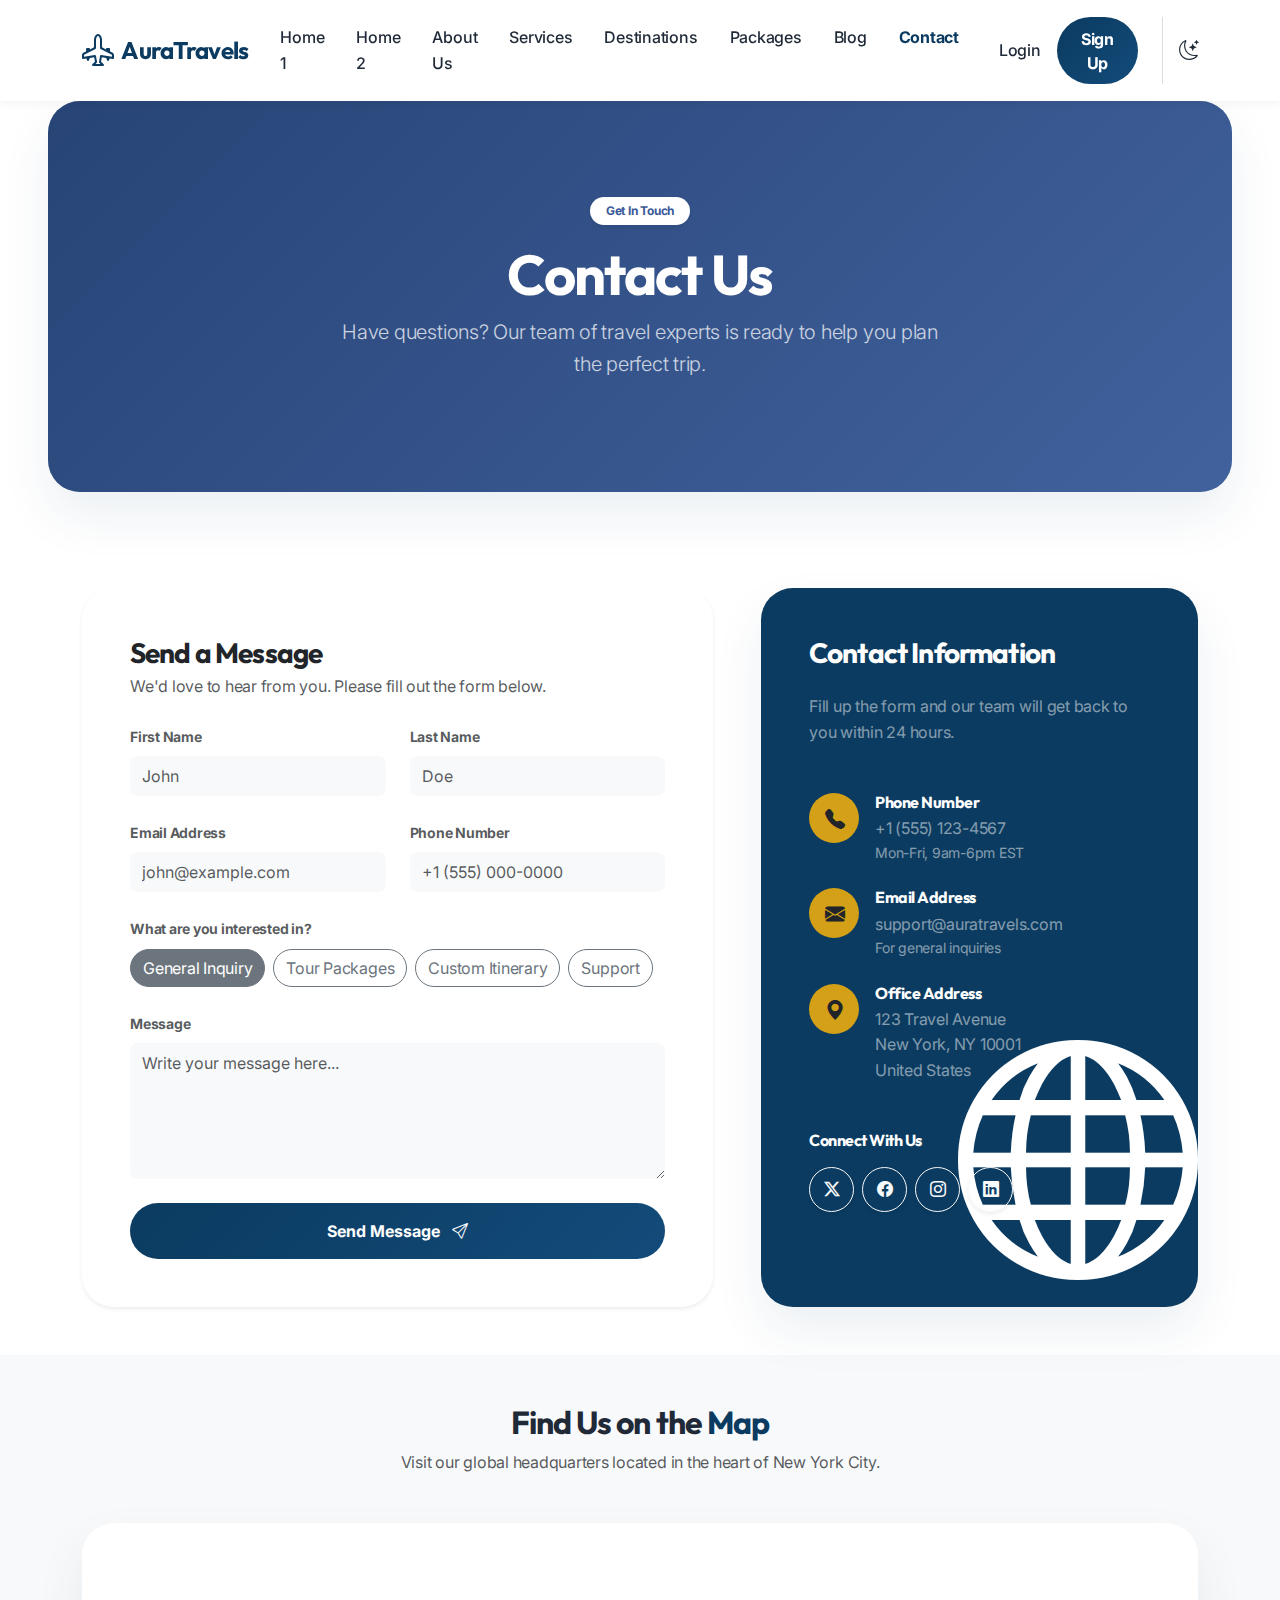
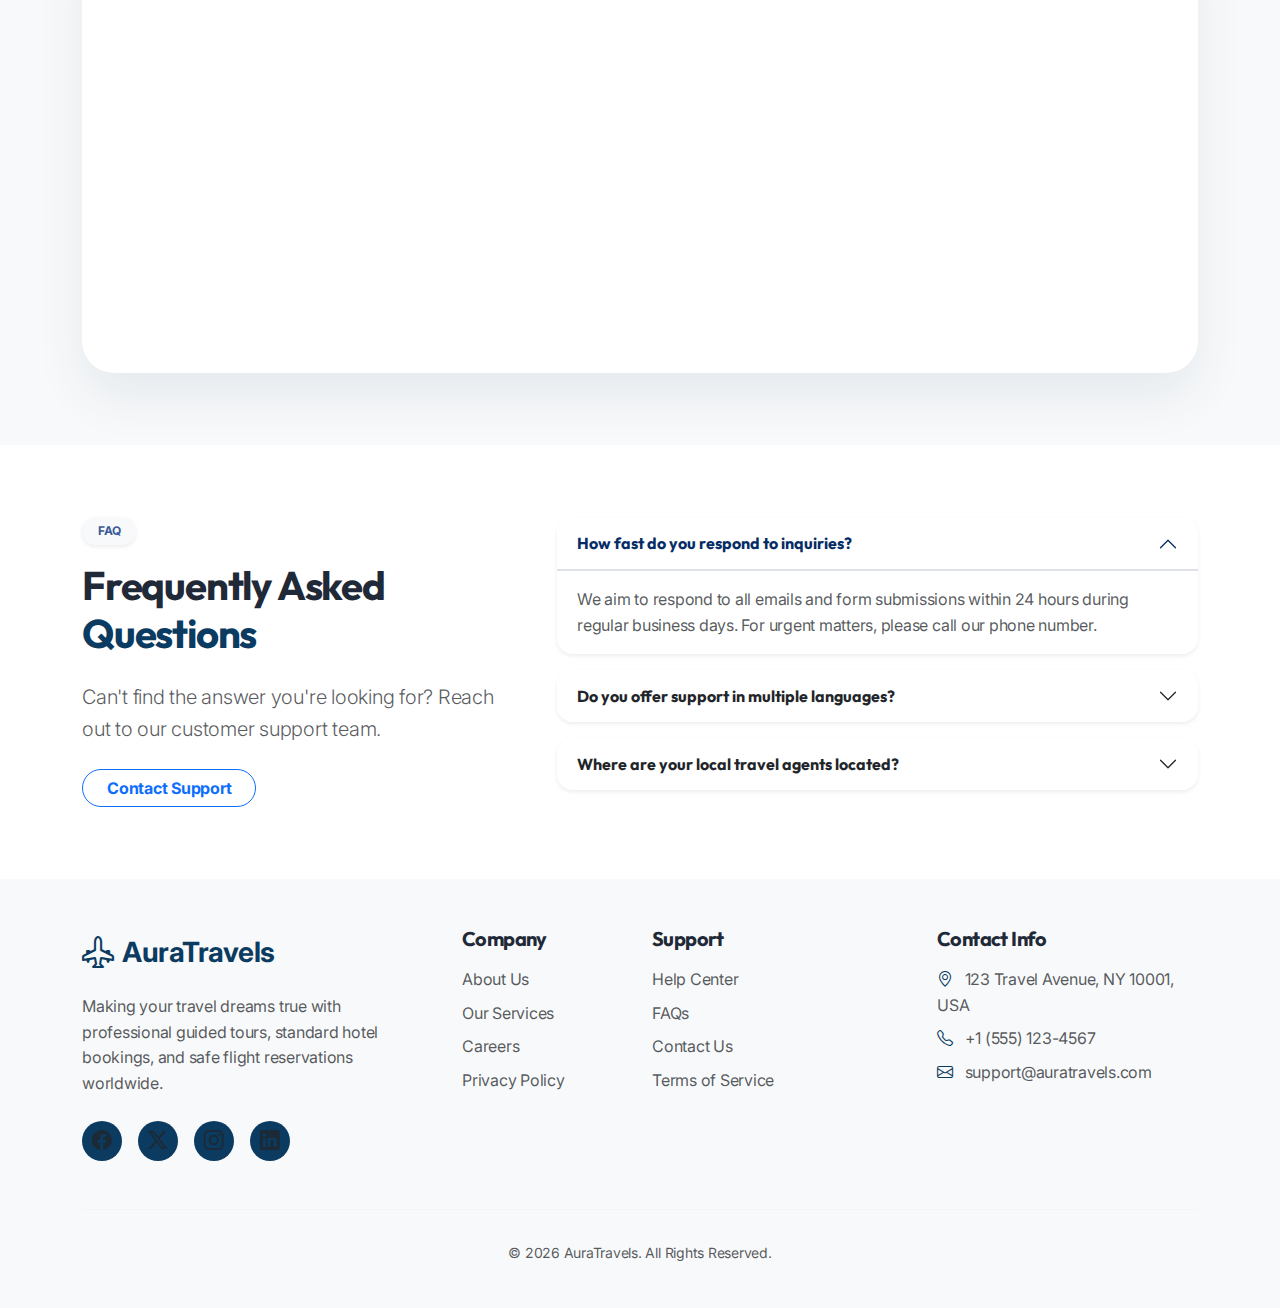
<file: contact.html>
<!DOCTYPE html>
<html lang="en">

<head>
    <meta charset="UTF-8">
    <meta name="viewport" content="width=device-width, initial-scale=1.0">
    <title>Contact Us | AuraTravels</title>

    <!-- Google Fonts -->
    <link
        href="https://fonts.googleapis.com/css2?family=Inter:wght@300;400;500;600;700&family=Outfit:wght@400;500;600;700;800&display=swap"
        rel="stylesheet">

    <!-- Bootstrap 5 CSS -->
    <link href="https://cdn.jsdelivr.net/npm/bootstrap@5.3.2/dist/css/bootstrap.min.css" rel="stylesheet">
    <!-- Bootstrap Icons -->
    <link rel="stylesheet" href="https://cdn.jsdelivr.net/npm/bootstrap-icons@1.11.2/font/bootstrap-icons.min.css">

    <!-- Custom CSS -->
    <link rel="stylesheet" href="assets/css/style.css">

    <!-- Favicon -->
    <link rel="icon" href="assets/favicon.svg" type="image/svg+xml">
</head>

<body>
    <!-- Navbar -->
    <nav class="navbar navbar-expand-lg sticky-top glass-overlay px-3 px-lg-0 py-3">
        <div class="container">
            <a class="navbar-brand d-flex align-items-center" href="index.html">
                <i class="bi bi-airplane-engines fs-2 text-primary-custom me-2"></i>
                <span class="fs-4 fw-bold text-primary-custom">AuraTravels</span>
            </a>
            <button class="navbar-toggler border-0 shadow-none" type="button" data-bs-toggle="offcanvas"
                data-bs-target="#offcanvasNavbar" aria-controls="offcanvasNavbar">
                <span class="navbar-toggler-icon"></span>
            </button>
            <div class="offcanvas offcanvas-end bg-card" tabindex="-1" id="offcanvasNavbar"
                aria-labelledby="offcanvasNavbarLabel">
                <div class="offcanvas-header border-bottom">
                    <h5 class="offcanvas-title fw-bold text-primary-custom" id="offcanvasNavbarLabel">
                        <i class="bi bi-airplane-engines me-2"></i> AuraTravels
                    </h5>
                    <button type="button" class="btn-close shadow-none" data-bs-dismiss="offcanvas"
                        aria-label="Close"></button>
                </div>
                <div class="offcanvas-body">
                    <ul class="navbar-nav justify-content-center flex-grow-1 pe-3">
                        <li class="nav-item mx-2">
                            <a class="nav-link" href="index.html">Home 1</a>
                        </li>
                        <li class="nav-item mx-2">
                            <a class="nav-link" href="Home2.html">Home 2</a>
                        </li>
                        <li class="nav-item mx-2">
                            <a class="nav-link" href="about.html">About Us</a>
                        </li>
                        <li class="nav-item mx-2">
                            <a class="nav-link" href="services.html">Services</a>
                        </li>
                        <li class="nav-item mx-2">
                            <a class="nav-link" href="destinations.html">Destinations</a>
                        </li>
                        <li class="nav-item mx-2">
                            <a class="nav-link" href="packages.html">Packages</a>
                        </li>
                        <li class="nav-item mx-2">
                            <a class="nav-link" href="blog.html">Blog</a>
                        </li>
                        <li class="nav-item mx-2">
                            <a class="nav-link active fw-bold text-primary-custom" href="contact.html">Contact</a>
                        </li>
                    </ul>
                    <ul class="navbar-nav align-items-lg-center">
                        <li class="nav-item mb-2 mb-lg-0 me-lg-2">
                            <a class="nav-link" href="login.html">Login</a>
                        </li>
                        <li class="nav-item mb-2 mb-lg-0 me-lg-3">
                            <a class="btn btn-primary-custom rounded-pill px-4 fw-bold" href="signup.html">Sign Up</a>
                        </li>
                        <div class="vr d-none d-lg-block mx-2 bg-secondary opacity-25"></div>
                        <div class="d-flex align-items-center mt-3 mt-lg-0">
                            <button id="themeToggle" class="btn btn-link nav-link p-0 ms-lg-2 fs-5"
                                aria-label="Toggle Theme">
                                <i id="themeIcon" class="bi bi-moon-stars"></i>
                            </button>
                        </div>
                    </ul>
                </div>
            </div>
        </div>
    </nav>

    <!-- Page Header -->
    <section
        class="py-5 bg-tertiary-custom text-white position-relative overflow-hidden mb-5 mx-3 mx-lg-5 rounded-5 shadow-premium">
        <!-- Abstract gradient background instead of image for a cleaner contact look -->
        <div class="position-absolute w-100 h-100 opacity-50"
            style="top: 0; left: 0; background: linear-gradient(135deg, rgba(11, 37, 69, 0.8) 0%, rgba(74, 111, 165, 0.8) 100%); z-index: 0;">
        </div>
        <div class="container py-5 text-center position-relative z-1">
            <span class="badge bg-white text-tertiary-custom rounded-pill px-3 py-2 mb-3 shadow-sm fw-bold">Get In
                Touch</span>
            <h1 class="display-4 fw-bold">Contact Us</h1>
            <p class="lead opacity-75 mx-auto" style="max-width: 600px;">Have questions? Our team of travel experts is
                ready to help you plan the perfect trip.</p>
        </div>
    </section>

    <!-- Contact Form & Info -->
    <section class="py-5">
        <div class="container">
            <div class="row g-5">

                <!-- Contact Information -->
                <div class="col-lg-5 order-lg-2">
                    <div
                        class="card card-custom border-0 shadow-premium rounded-5 p-4 p-md-5 h-100 bg-primary-custom text-white position-relative overflow-hidden">
                        <div class="position-absolute bottom-0 end-0 opacity-10 m-n4"><i class="bi bi-globe display-1"
                                style="font-size: 15rem;"></i></div>

                        <div class="position-relative z-1">
                            <h3 class="fw-bold mb-4">Contact Information</h3>
                            <p class="text-white-50 mb-5">Fill up the form and our team will get back to you within 24
                                hours.</p>

                            <div class="d-flex align-items-start mb-4">
                                <div class="bg-secondary-custom text-dark rounded-circle p-3 me-3 flex-shrink-0 text-center"
                                    style="width: 50px; height: 50px; line-height: 20px;">
                                    <i class="bi bi-telephone-fill fs-5"></i>
                                </div>
                                <div>
                                    <h6 class="fw-bold mb-1">Phone Number</h6>
                                    <p class="text-white-50 mb-0">+1 (555) 123-4567</p>
                                    <p class="text-white-50 small mb-0">Mon-Fri, 9am-6pm EST</p>
                                </div>
                            </div>

                            <div class="d-flex align-items-start mb-4">
                                <div class="bg-secondary-custom text-dark rounded-circle p-3 me-3 flex-shrink-0 text-center"
                                    style="width: 50px; height: 50px; line-height: 20px;">
                                    <i class="bi bi-envelope-fill fs-5"></i>
                                </div>
                                <div>
                                    <h6 class="fw-bold mb-1">Email Address</h6>
                                    <p class="text-white-50 mb-0">support@auratravels.com</p>
                                    <p class="text-white-50 small mb-0">For general inquiries</p>
                                </div>
                            </div>

                            <div class="d-flex align-items-start mb-5">
                                <div class="bg-secondary-custom text-dark rounded-circle p-3 me-3 flex-shrink-0 text-center"
                                    style="width: 50px; height: 50px; line-height: 20px;">
                                    <i class="bi bi-geo-alt-fill fs-5"></i>
                                </div>
                                <div>
                                    <h6 class="fw-bold mb-1">Office Address</h6>
                                    <p class="text-white-50 mb-0">123 Travel Avenue<br>New York, NY 10001<br>United
                                        States</p>
                                </div>
                            </div>

                            <h6 class="fw-bold mb-3">Connect With Us</h6>
                            <div class="d-flex gap-2">
                                <a href="#" class="btn btn-outline-light rounded-circle shadow-sm"
                                    style="width: 45px; height: 45px; display: flex; align-items: center; justify-content: center;"><i
                                        class="bi bi-twitter-x"></i></a>
                                <a href="#" class="btn btn-outline-light rounded-circle shadow-sm"
                                    style="width: 45px; height: 45px; display: flex; align-items: center; justify-content: center;"><i
                                        class="bi bi-facebook"></i></a>
                                <a href="#" class="btn btn-outline-light rounded-circle shadow-sm"
                                    style="width: 45px; height: 45px; display: flex; align-items: center; justify-content: center;"><i
                                        class="bi bi-instagram"></i></a>
                                <a href="#" class="btn btn-outline-light rounded-circle shadow-sm"
                                    style="width: 45px; height: 45px; display: flex; align-items: center; justify-content: center;"><i
                                        class="bi bi-linkedin"></i></a>
                            </div>
                        </div>
                    </div>
                </div>

                <!-- Contact Form -->
                <div class="col-lg-7 order-lg-1">
                    <div class="card card-custom border-0 shadow-sm rounded-5 p-4 p-md-5 h-100">
                        <h3 class="fw-bold mb-1">Send a Message</h3>
                        <p class="text-muted mb-4">We'd love to hear from you. Please fill out the form below.</p>

                        <form>
                            <div class="row g-4">
                                <div class="col-md-6">
                                    <label for="firstName" class="form-label text-muted small fw-bold">First
                                        Name</label>
                                    <input type="text" class="form-control bg-light border-0 rounded-3 py-2"
                                        id="firstName" placeholder="John">
                                </div>
                                <div class="col-md-6">
                                    <label for="lastName" class="form-label text-muted small fw-bold">Last Name</label>
                                    <input type="text" class="form-control bg-light border-0 rounded-3 py-2"
                                        id="lastName" placeholder="Doe">
                                </div>
                                <div class="col-md-6">
                                    <label for="email" class="form-label text-muted small fw-bold">Email Address</label>
                                    <input type="email" class="form-control bg-light border-0 rounded-3 py-2" id="email"
                                        placeholder="john@example.com">
                                </div>
                                <div class="col-md-6">
                                    <label for="phone" class="form-label text-muted small fw-bold">Phone Number</label>
                                    <input type="tel" class="form-control bg-light border-0 rounded-3 py-2" id="phone"
                                        placeholder="+1 (555) 000-0000">
                                </div>
                                <div class="col-12">
                                    <label class="form-label text-muted small fw-bold">What are you interested
                                        in?</label>
                                    <div class="d-flex flex-wrap gap-2">
                                        <input type="radio" class="btn-check" name="interest" id="interest-1"
                                            autocomplete="off" checked>
                                        <label class="btn btn-outline-secondary rounded-pill" for="interest-1">General
                                            Inquiry</label>

                                        <input type="radio" class="btn-check" name="interest" id="interest-2"
                                            autocomplete="off">
                                        <label class="btn btn-outline-secondary rounded-pill" for="interest-2">Tour
                                            Packages</label>

                                        <input type="radio" class="btn-check" name="interest" id="interest-3"
                                            autocomplete="off">
                                        <label class="btn btn-outline-secondary rounded-pill" for="interest-3">Custom
                                            Itinerary</label>

                                        <input type="radio" class="btn-check" name="interest" id="interest-4"
                                            autocomplete="off">
                                        <label class="btn btn-outline-secondary rounded-pill"
                                            for="interest-4">Support</label>
                                    </div>
                                </div>
                                <div class="col-12">
                                    <label for="message" class="form-label text-muted small fw-bold">Message</label>
                                    <textarea class="form-control bg-light border-0 rounded-3 py-2" id="message"
                                        rows="5" placeholder="Write your message here..."></textarea>
                                </div>
                                <div class="col-12 mt-4">
                                    <button type="submit"
                                        class="btn btn-primary-custom rounded-pill w-100 py-3 fw-bold">Send Message <i
                                            class="bi bi-send ms-2"></i></button>
                                </div>
                            </div>
                        </form>
                    </div>
                </div>

            </div>
        </div>
    </section>

    <!-- Map Section -->
    <section class="py-5 bg-light">
        <div class="container pb-4">
            <div class="text-center mb-5">
                <h2 class="fw-bold">Find Us on the <span class="text-primary-custom">Map</span></h2>
                <p class="text-muted">Visit our global headquarters located in the heart of New York City.</p>
            </div>

            <div class="card card-custom border-0 shadow-premium rounded-5 overflow-hidden">
                <!-- Interactive Map Placeholder using an iframe embed (using a standard map embed for demonstration) -->
                <iframe
                    src="https://www.google.com/maps/embed?pb=!1m18!1m12!1m3!1d193595.15830869428!2d-74.119763973046!3d40.69766374874431!2m3!1f0!2f0!3f0!3m2!1i1024!2i768!4f13.1!3m3!1m2!1s0x89c24fa5d33f083b%3A0xc80b8f06e177fe62!2sNew%20York%2C%20NY%2C%20USA!5e0!3m2!1sen!2s!4v1699999999999!5m2!1sen!2s"
                    width="100%" height="450" style="border:0;" allowfullscreen="" loading="lazy"
                    referrerpolicy="no-referrer-when-downgrade"></iframe>
            </div>
        </div>
    </section>

    <!-- FAQ Section (Condensed for Contact Page) -->
    <section class="py-5">
        <div class="container py-4">
            <div class="row align-items-center">
                <div class="col-lg-5 mb-5 mb-lg-0 pe-lg-5">
                    <span
                        class="badge bg-light text-tertiary-custom justify-content-start rounded-pill px-3 py-2 mb-3 shadow-sm fw-bold">FAQ</span>
                    <h2 class="fw-bold display-6 mb-4">Frequently Asked <span
                            class="text-primary-custom">Questions</span></h2>
                    <p class="text-muted mb-4 lead">Can't find the answer you're looking for? Reach out to our customer
                        support team.</p>
                    <a href="contact.html" class="btn btn-outline-primary rounded-pill px-4 fw-bold">Contact Support</a>
                </div>
                <div class="col-lg-7">
                    <div class="accordion accordion-custom" id="contactFaq">
                        <div class="accordion-item border-0 mb-3 shadow-sm rounded-4 overflow-hidden">
                            <h2 class="accordion-header" id="headingOne">
                                <button class="accordion-button fw-bold bg-white" type="button"
                                    data-bs-toggle="collapse" data-bs-target="#collapseOne" aria-expanded="true"
                                    aria-controls="collapseOne">
                                    How fast do you respond to inquiries?
                                </button>
                            </h2>
                            <div id="collapseOne" class="accordion-collapse collapse show" aria-labelledby="headingOne"
                                data-bs-parent="#contactFaq">
                                <div class="accordion-body text-muted bg-white border-top">
                                    We aim to respond to all emails and form submissions within 24 hours during regular
                                    business days. For urgent matters, please call our phone number.
                                </div>
                            </div>
                        </div>
                        <div class="accordion-item border-0 mb-3 shadow-sm rounded-4 overflow-hidden">
                            <h2 class="accordion-header" id="headingTwo">
                                <button class="accordion-button fw-bold bg-white collapsed" type="button"
                                    data-bs-toggle="collapse" data-bs-target="#collapseTwo" aria-expanded="false"
                                    aria-controls="collapseTwo">
                                    Do you offer support in multiple languages?
                                </button>
                            </h2>
                            <div id="collapseTwo" class="accordion-collapse collapse" aria-labelledby="headingTwo"
                                data-bs-parent="#contactFaq">
                                <div class="accordion-body text-muted bg-white border-top">
                                    Yes, our support team can assist you in English, Spanish, French, and Mandarin.
                                </div>
                            </div>
                        </div>
                        <div class="accordion-item border-0 mb-3 shadow-sm rounded-4 overflow-hidden">
                            <h2 class="accordion-header" id="headingThree">
                                <button class="accordion-button fw-bold bg-white collapsed" type="button"
                                    data-bs-toggle="collapse" data-bs-target="#collapseThree" aria-expanded="false"
                                    aria-controls="collapseThree">
                                    Where are your local travel agents located?
                                </button>
                            </h2>
                            <div id="collapseThree" class="accordion-collapse collapse" aria-labelledby="headingThree"
                                data-bs-parent="#contactFaq">
                                <div class="accordion-body text-muted bg-white border-top">
                                    We have a network of local guides across 50+ countries. Our main headquarters is in
                                    New York, with regional offices in London, Tokyo, and Sydney.
                                </div>
                            </div>
                        </div>
                    </div>
                </div>
            </div>
        </div>
    </section>

    <!-- Footer -->
    <footer class="footer border-top-0 pt-5 mt-0 bg-light">
        <div class="container">
            <div class="row g-4 mb-4">
                <div class="col-lg-4 col-md-6">
                    <a href="index.html" class="text-decoration-none d-flex align-items-center mb-3">
                        <i class="bi bi-airplane-engines fs-2 text-primary-custom me-2"></i>
                        <span class="fs-3 fw-bold text-primary-custom">AuraTravels</span>
                    </a>
                    <p class="text-muted mb-4 pe-lg-4">
                        Making your travel dreams true with professional guided tours, standard hotel bookings, and safe
                        flight reservations worldwide.
                    </p>
                    <div class="d-flex">
                        <a href="#" class="social-icon text-muted me-3 fs-5"><i class="bi bi-facebook"></i></a>
                        <a href="#" class="social-icon text-muted me-3 fs-5"><i class="bi bi-twitter-x"></i></a>
                        <a href="#" class="social-icon text-muted me-3 fs-5"><i class="bi bi-instagram"></i></a>
                        <a href="#" class="social-icon text-muted me-3 fs-5"><i class="bi bi-linkedin"></i></a>
                    </div>
                </div>

                <div class="col-lg-2 col-md-6">
                    <h5 class="footer-title fw-bold mb-3">Company</h5>
                    <ul class="list-unstyled">
                        <li class="mb-2"><a href="about.html" class="text-muted text-decoration-none">About Us</a></li>
                        <li class="mb-2"><a href="services.html" class="text-muted text-decoration-none">Our
                                Services</a></li>
                        <li class="mb-2"><a href="#" class="text-muted text-decoration-none">Careers</a></li>
                        <li class="mb-2"><a href="#" class="text-muted text-decoration-none">Privacy Policy</a></li>
                    </ul>
                </div>

                <div class="col-lg-3 col-md-6">
                    <h5 class="footer-title fw-bold mb-3">Support</h5>
                    <ul class="list-unstyled">
                        <li class="mb-2"><a href="#" class="text-muted text-decoration-none">Help Center</a></li>
                        <li class="mb-2"><a href="#" class="text-muted text-decoration-none">FAQs</a></li>
                        <li class="mb-2"><a href="contact.html" class="text-muted text-decoration-none">Contact Us</a>
                        </li>
                        <li class="mb-2"><a href="#" class="text-muted text-decoration-none">Terms of Service</a></li>
                    </ul>
                </div>

                <div class="col-lg-3 col-md-6">
                    <h5 class="footer-title fw-bold mb-3">Contact Info</h5>
                    <ul class="list-unstyled text-muted">
                        <li class="mb-2"><i class="bi bi-geo-alt text-primary-custom me-2"></i> 123 Travel Avenue, NY
                            10001, USA</li>
                        <li class="mb-2"><i class="bi bi-telephone text-primary-custom me-2"></i> +1 (555) 123-4567</li>
                        <li class="mb-2"><i class="bi bi-envelope text-primary-custom me-2"></i> support@auratravels.com
                        </li>
                    </ul>
                </div>
            </div>

            <hr class="border-secondary border-opacity-10 mt-5">
            <div class="text-center pb-4 pt-3">
                <p class="text-muted small mb-0">&copy; 2026 AuraTravels. All Rights Reserved.</p>
            </div>
        </div>
    </footer>

    <!-- Back to Top Button -->
    <button id="backToTop"
        class="btn btn-primary-custom rounded-circle shadow-premium position-fixed bottom-0 end-0 m-4"
        style="width: 50px; height: 50px; display: none;" title="Go to top">
        <i class="bi bi-arrow-up"></i>
    </button>

    <!-- Bootstrap 5 JS -->
    <script src="https://cdn.jsdelivr.net/npm/bootstrap@5.3.2/dist/js/bootstrap.bundle.min.js"></script>

    <!-- Custom JS -->
    <script src="assets/js/main.js"></script>
</body>

</html>
</file>
<file: assets/css/style.css>
/* 
  AuraTravels - Custom Styles 
  Colors: 
  Primary: #2563eb (Royal Blue)
  Secondary: #f59e0b (Amber)
  Tertiary: #10b981 (Emerald)
*/

:root {
  --primary-color: #0b3b60;
  /* Deeper, richer primary */
  --primary-hover: #124b7a;
  --secondary-color: #d4a017;
  /* More elegant gold */
  --secondary-hover: #b8860b;
  --tertiary-color: #3b5998;
  --text-main: #1f2937;
  /* Softer dark text */
  --bg-main: #ffffff;
  --bg-light: #f3f4f6;
  /* Smoother light background */
  --bg-card: #ffffff;
  --border-color: #e5e7eb;
}

[data-bs-theme="dark"] {
  --primary-color: #2b6cb0;
  /* Brighter primary for contrast in dark mode */
  --primary-hover: #3182ce;
  --secondary-color: #f6ad55;
  --secondary-hover: #ed8936;
  --tertiary-color: #4a5568;
  --text-main: #f3f4f6;
  --bg-main: #0f172a;
  /* Obsidian deep slate */
  --bg-light: #1e293b;
  --bg-card: #1e293b;
  --border-color: #334155;
}

/* Dark Mode Global Fixes */
[data-bs-theme="dark"] .bg-white,
[data-bs-theme="dark"] .bg-light {
  background-color: var(--bg-card) !important;
}

[data-bs-theme="dark"] .text-dark,
[data-bs-theme="dark"] h1,
[data-bs-theme="dark"] h2,
[data-bs-theme="dark"] h3,
[data-bs-theme="dark"] h4,
[data-bs-theme="dark"] h5,
[data-bs-theme="dark"] h6,
[data-bs-theme="dark"] p {
  color: var(--text-main) !important;
}

[data-bs-theme="dark"] .text-muted {
  color: #94a3b8 !important;
}

[data-bs-theme="dark"] .navbar {
  background-color: var(--bg-main) !important;
}

[data-bs-theme="dark"] .dropdown-menu {
  background-color: var(--bg-card);
  border-color: var(--border-color);
}

[data-bs-theme="dark"] .dropdown-item {
  color: var(--text-main);
}

[data-bs-theme="dark"] .dropdown-item:hover {
  background-color: var(--bg-main);
  color: var(--primary-color);
}

[data-bs-theme="dark"] .form-control {
  background-color: var(--bg-main);
  border-color: var(--border-color);
  color: var(--text-main);
}

[data-bs-theme="dark"] .form-control::placeholder {
  color: #737373;
}

[data-bs-theme="dark"] .input-group-text {
  background-color: var(--bg-card);
  border-color: var(--border-color);
  color: var(--text-main);
}

[data-bs-theme="dark"] .accordion-button {
  background-color: var(--bg-card) !important;
  color: var(--text-main) !important;
}

[data-bs-theme="dark"] .accordion-button:not(.collapsed) {
  background-color: var(--bg-light) !important;
  color: var(--primary-color) !important;
}

[data-bs-theme="dark"] .accordion-body {
  background-color: var(--bg-card) !important;
  color: #a3a3a3 !important;
}

[data-bs-theme="dark"] .table {
  color: var(--text-main);
  --bs-table-bg: var(--bg-card);
  --bs-table-color: var(--text-main);
}

[data-bs-theme="dark"] .table-light,
[data-bs-theme="dark"] .table-light th,
[data-bs-theme="dark"] .table-light td {
  background-color: var(--bg-light) !important;
  color: var(--text-main) !important;
  border-bottom-color: var(--border-color);
}

[data-bs-theme="dark"] .border-top,
[data-bs-theme="dark"] .border-bottom,
[data-bs-theme="dark"] .border-start,
[data-bs-theme="dark"] .border-end {
  border-color: var(--border-color) !important;
}

[data-bs-theme="dark"] hr {
  border-color: var(--border-color) !important;
}

body {
  font-family: 'Inter', sans-serif;
  color: var(--text-main);
  background-color: var(--bg-main);
  transition: background-color 0.4s ease, color 0.4s ease;
  letter-spacing: -0.015em;
  line-height: 1.6;
}

h1,
h2,
h3,
h4,
h5,
h6,
.hero-title,
.navbar-brand {
  font-family: 'Outfit', sans-serif;
  font-weight: 700;
  letter-spacing: -0.03em;
}

/* Premium UI Elements */
.glass-overlay {
  background: rgba(255, 255, 255, 0.4);
  backdrop-filter: blur(16px);
  -webkit-backdrop-filter: blur(16px);
  border: 1px solid rgba(255, 255, 255, 0.3);
}

[data-bs-theme="dark"] .glass-overlay {
  background: rgba(15, 23, 42, 0.6);
  /* Obsidian tint */
  backdrop-filter: blur(16px);
  -webkit-backdrop-filter: blur(16px);
  border: 1px solid rgba(255, 255, 255, 0.08);
}

.shadow-premium {
  box-shadow: 0 24px 50px rgba(11, 59, 96, 0.08) !important;
}

[data-bs-theme="dark"] .shadow-premium {
  box-shadow: 0 24px 50px rgba(0, 0, 0, 0.5) !important;
}

/* Custom Color Utilities */
.text-primary-custom {
  color: var(--primary-color) !important;
}

.bg-primary-custom {
  background-color: var(--primary-color) !important;
  color: white;
}

.btn-primary-custom {
  background: linear-gradient(135deg, var(--primary-color), var(--primary-hover));
  border: none;
  color: white;
  transition: all 0.3s cubic-bezier(0.4, 0, 0.2, 1);
  padding: 0.6rem 1.5rem;
  font-weight: 500;
}

.btn-primary-custom:hover {
  transform: translateY(-3px) scale(1.02);
  box-shadow: 0 10px 20px rgba(11, 59, 96, 0.25);
  color: white;
}

.text-secondary-custom {
  color: var(--secondary-color) !important;
}

.bg-secondary-custom {
  background-color: var(--secondary-color) !important;
  color: white;
}

.btn-secondary-custom {
  background: linear-gradient(135deg, var(--secondary-color), var(--secondary-hover));
  border: none;
  color: white;
  transition: all 0.3s cubic-bezier(0.4, 0, 0.2, 1);
  padding: 0.6rem 1.5rem;
  font-weight: 500;
}

.btn-secondary-custom:hover {
  transform: translateY(-3px) scale(1.02);
  box-shadow: 0 10px 20px rgba(212, 160, 23, 0.25);
  color: white;
}

.text-tertiary-custom {
  color: var(--tertiary-color) !important;
}

.bg-tertiary-custom {
  background-color: var(--tertiary-color) !important;
  color: white;
}

/* Navbar Styling */
.navbar {
  background-color: var(--bg-main);
  box-shadow: 0 2px 10px rgba(0, 0, 0, 0.05);
  transition: background-color 0.3s ease;
}

.navbar-brand {
  font-weight: 700;
  color: var(--primary-color) !important;
  font-size: 1.5rem;
}

.nav-link {
  color: var(--text-main) !important;
  font-weight: 500;
  transition: color 0.3s ease;
}

.nav-link:hover,
.nav-link.active {
  color: var(--secondary-color) !important;
}

/* Hero Section */
.hero-section {
  position: relative;
  padding: 100px 0;
  background-color: var(--bg-light);
  overflow: hidden;
}

.hero-title {
  font-size: 3.5rem;
  font-weight: 800;
  margin-bottom: 20px;
  line-height: 1.2;
}

.hero-title span {
  color: var(--primary-color);
}

/* Cards */
.card-custom {
  background-color: var(--bg-card);
  border: 1px solid var(--border-color);
  border-radius: 16px;
  overflow: hidden;
  transition: all 0.4s cubic-bezier(0.4, 0, 0.2, 1);
  height: 100%;
}

.card-custom:hover {
  transform: translateY(-8px);
  box-shadow: 0 20px 30px rgba(0, 0, 0, 0.08);
  border-color: transparent;
}

[data-bs-theme="dark"] .card-custom:hover {
  box-shadow: 0 20px 30px rgba(0, 0, 0, 0.6);
  border-color: transparent;
}

[data-bs-theme="dark"] .card-custom {
  box-shadow: 0 4px 10px rgba(0, 0, 0, 0.2);
}

/* Footer */
.footer {
  background-color: var(--bg-light);
  padding: 60px 0 20px;
  border-top: 1px solid var(--border-color);
}

.footer-title {
  font-weight: 600;
  margin-bottom: 20px;
  color: var(--text-main);
}

.footer-link {
  color: var(--text-main);
  text-decoration: none;
  transition: color 0.3s ease;
  display: block;
  margin-bottom: 10px;
}

.footer-link:hover {
  color: var(--secondary-color);
}

[data-bs-theme="light"] .footer-link:hover {
  color: var(--primary-color) !important;
}

.social-icon {
  display: inline-flex;
  align-items: center;
  justify-content: center;
  width: 40px;
  height: 40px;
  border-radius: 50%;
  background-color: var(--primary-color);
  color: white;
  margin-right: 10px;
  transition: transform 0.3s ease, background-color 0.3s ease;
  text-decoration: none;
}

.social-icon:hover {
  transform: translateY(-3px);
  background-color: var(--primary-hover);
  color: white;
}

/* Back to Top */
#backToTop {
  position: fixed;
  bottom: 30px;
  right: 30px;
  width: 45px;
  height: 45px;
  border-radius: 50%;
  background-color: var(--primary-color);
  color: white;
  border: none;
  font-size: 1.2rem;
  display: none;
  align-items: center;
  justify-content: center;
  cursor: pointer;
  z-index: 1000;
  transition: all 0.3s ease;
  box-shadow: 0 4px 10px rgba(0, 0, 0, 0.2);
}

#backToTop:hover {
  background-color: var(--primary-hover);
  transform: translateY(-3px);
}

/* RTL Support Tweaks */
[dir="rtl"] .social-icon {
  margin-right: 0;
  margin-left: 10px;
}

[dir="rtl"] .ms-auto {
  margin-left: 0 !important;
  margin-right: auto !important;
}

[dir="rtl"] .me-auto {
  margin-right: 0 !important;
  margin-left: auto !important;
}

/* Auth Pages */
.auth-wrapper {
  min-height: 100vh;
  display: flex;
  align-items: center;
  background-color: var(--bg-light);
}

.auth-card {
  max-width: 450px;
  width: 100%;
  margin: 0 auto;
  padding: 40px;
  border-radius: 16px;
  background-color: var(--bg-card);
  box-shadow: 0 10px 30px rgba(0, 0, 0, 0.05);
}

[data-bs-theme="dark"] .auth-card {
  box-shadow: 0 10px 30px rgba(0, 0, 0, 0.5);
}

.social-login-btn {
  border: 1px solid var(--border-color);
  background-color: var(--bg-main);
  color: var(--text-main);
  transition: all 0.3s ease;
}

.social-login-btn:hover {
  background-color: var(--bg-light);
  border-color: var(--primary-color);
}

/* Dashboard Sidebar */
.sidebar {
  min-height: calc(100vh - 76px);
  /* Header height approx */
  background-color: var(--bg-card);
  border-right: 1px solid var(--border-color);
}

[dir="rtl"] .sidebar {
  border-right: none;
  border-left: 1px solid var(--border-color);
}

.sidebar-link {
  display: flex;
  align-items: center;
  padding: 12px 20px;
  color: var(--text-main);
  text-decoration: none;
  border-radius: 8px;
  margin-bottom: 5px;
  transition: all 0.3s ease;
}

.sidebar-link i {
  margin-right: 10px;
  font-size: 1.1rem;
}

[dir="rtl"] .sidebar-link i {
  margin-right: 0;
  margin-left: 10px;
}

.sidebar-link:hover,
.sidebar-link.active {
  background-color: var(--primary-color);
  color: white;
}

.auth-link {
  transition: color 0.3s ease;
}

.auth-link:hover {
  color: var(--secondary-color) !important;
}

/* Light Mode Nav Overrides */
[data-bs-theme="light"] .navbar .nav-link.active,
[data-bs-theme="light"] .navbar .nav-link:hover {
  color: var(--primary-color) !important;
  font-weight: 700;
}
</file>
